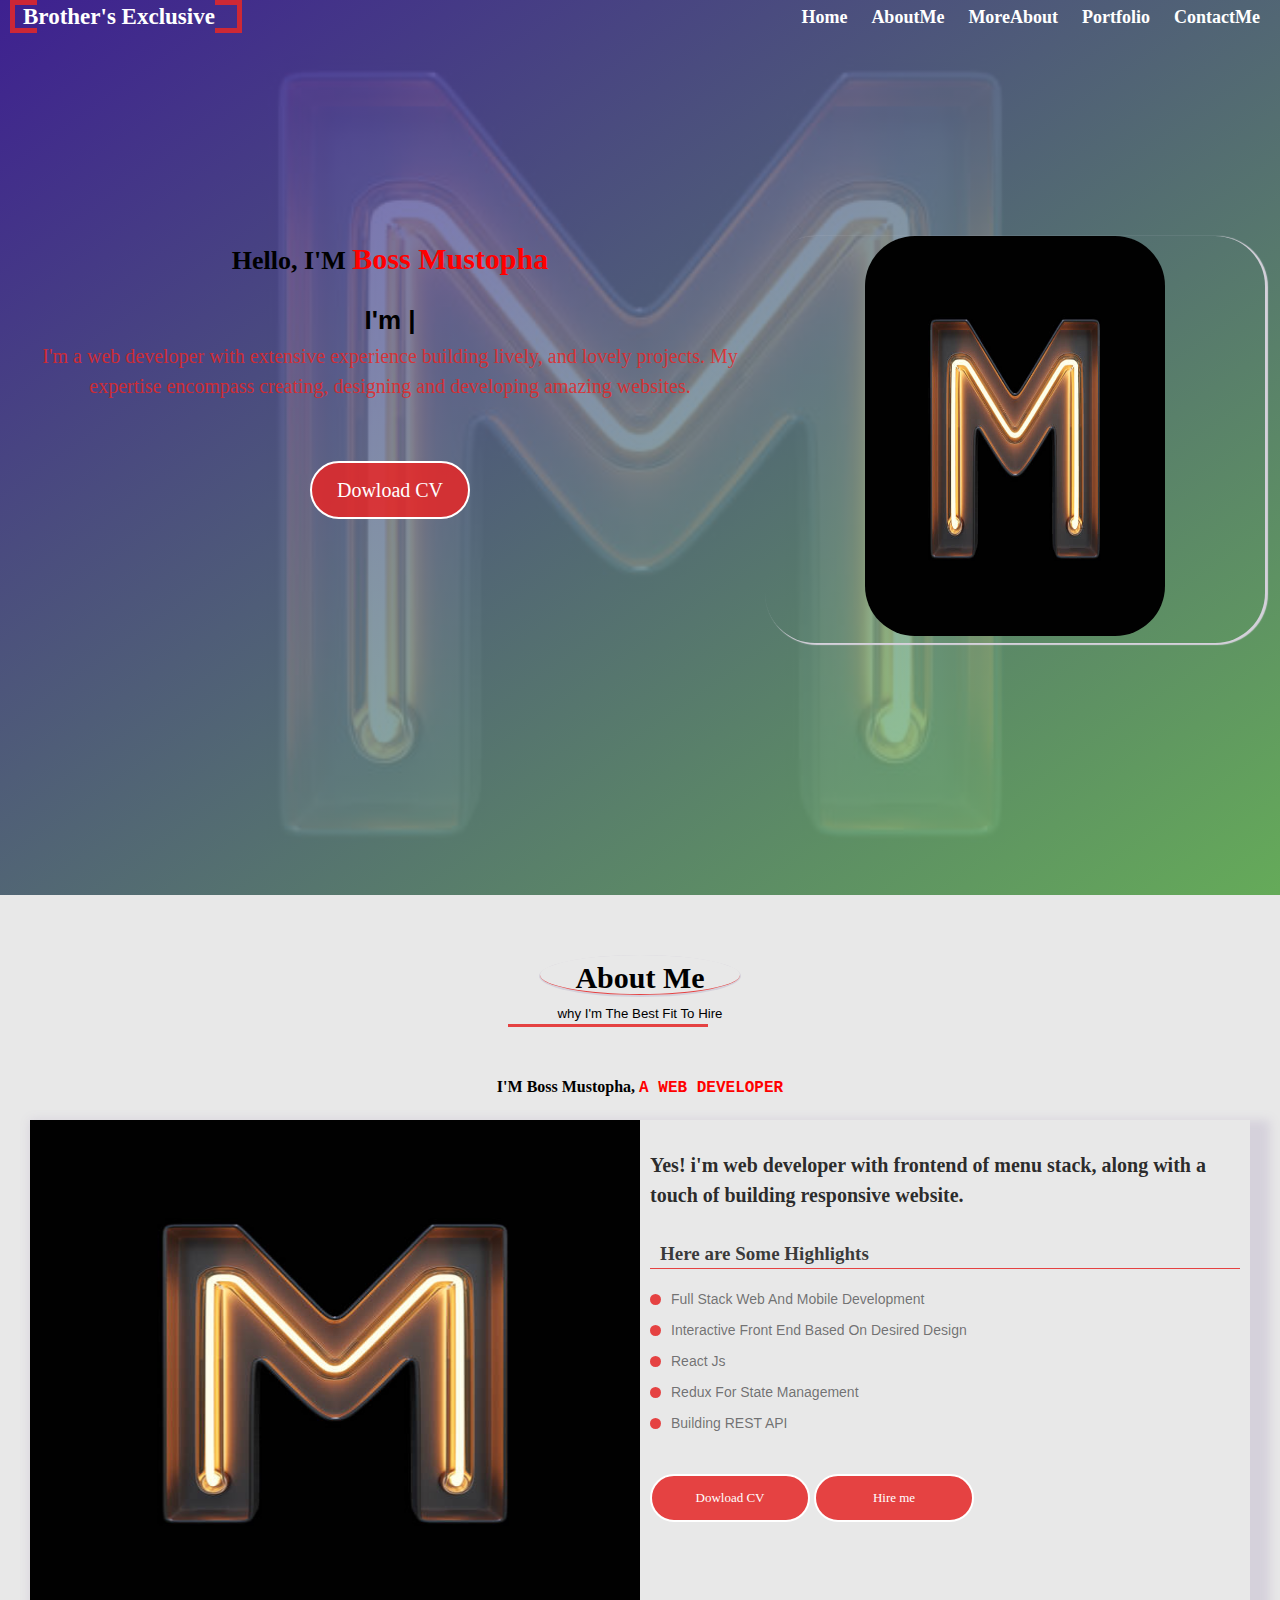
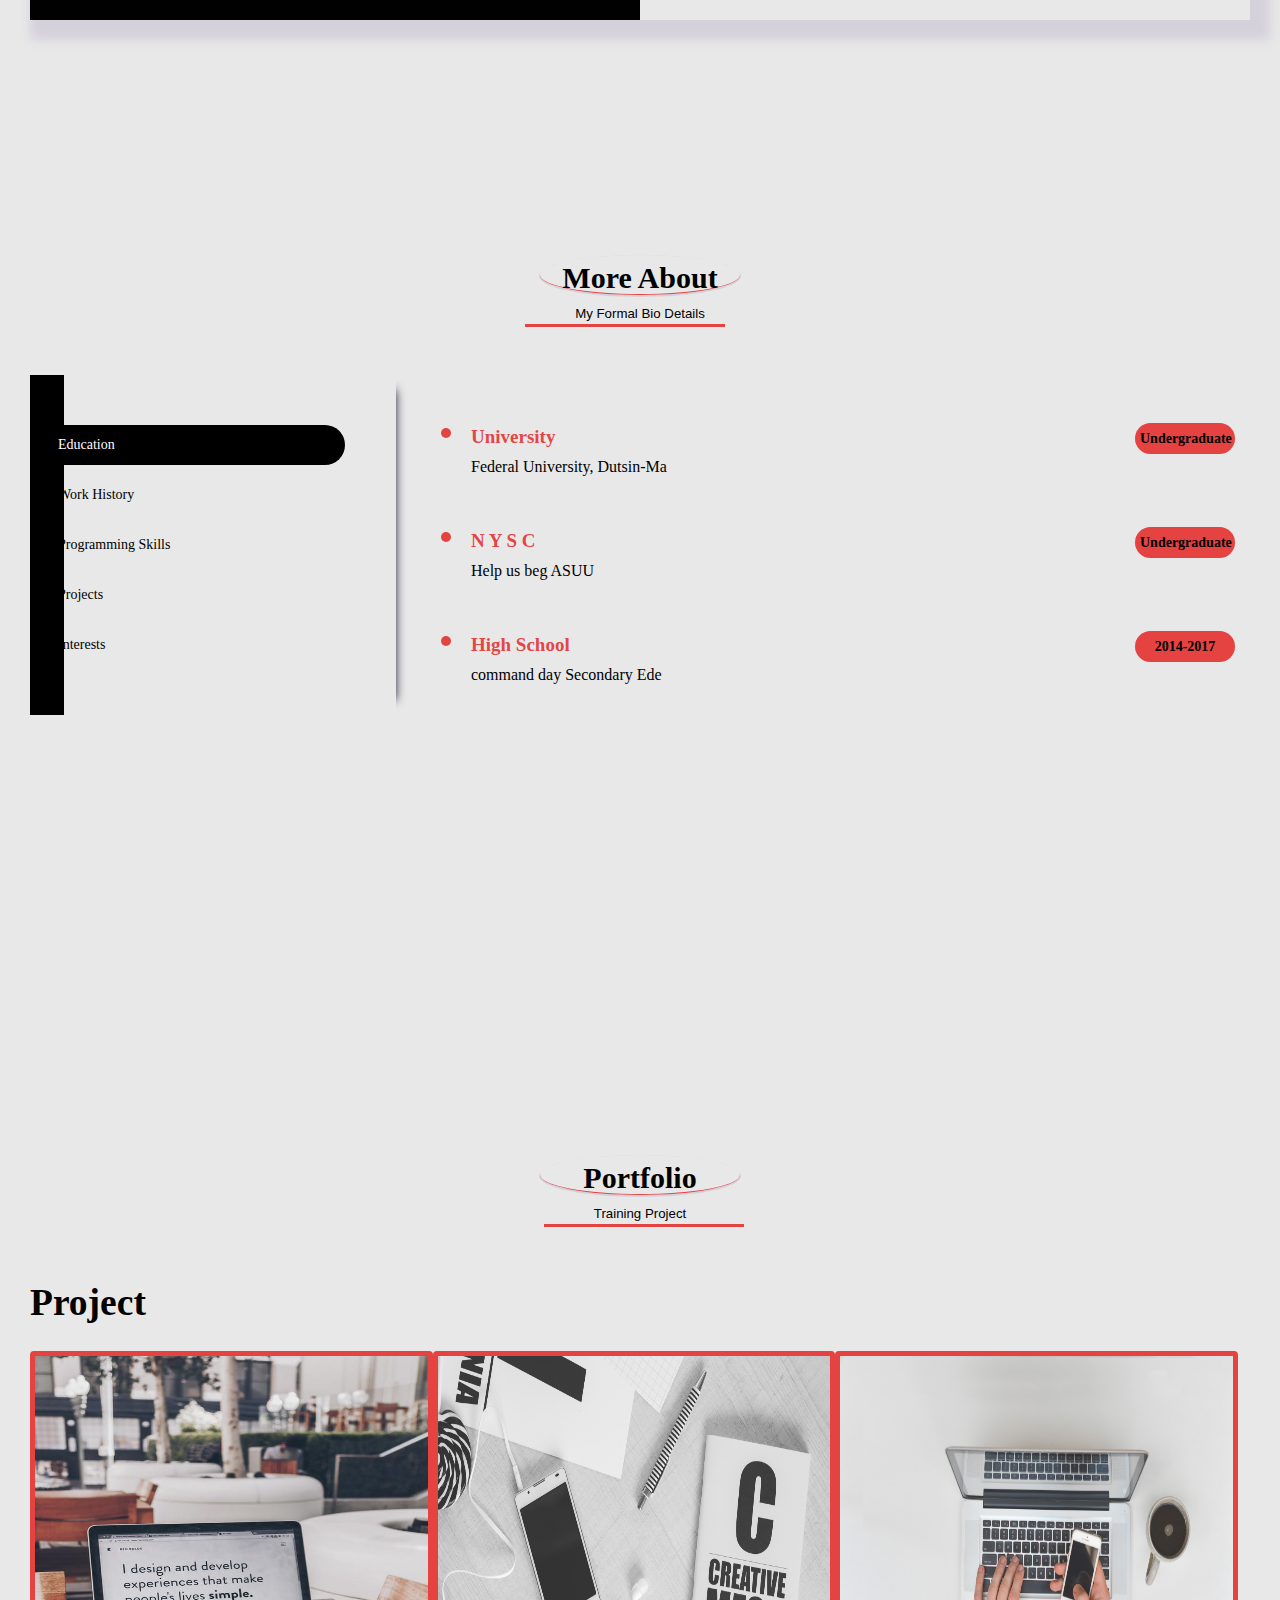
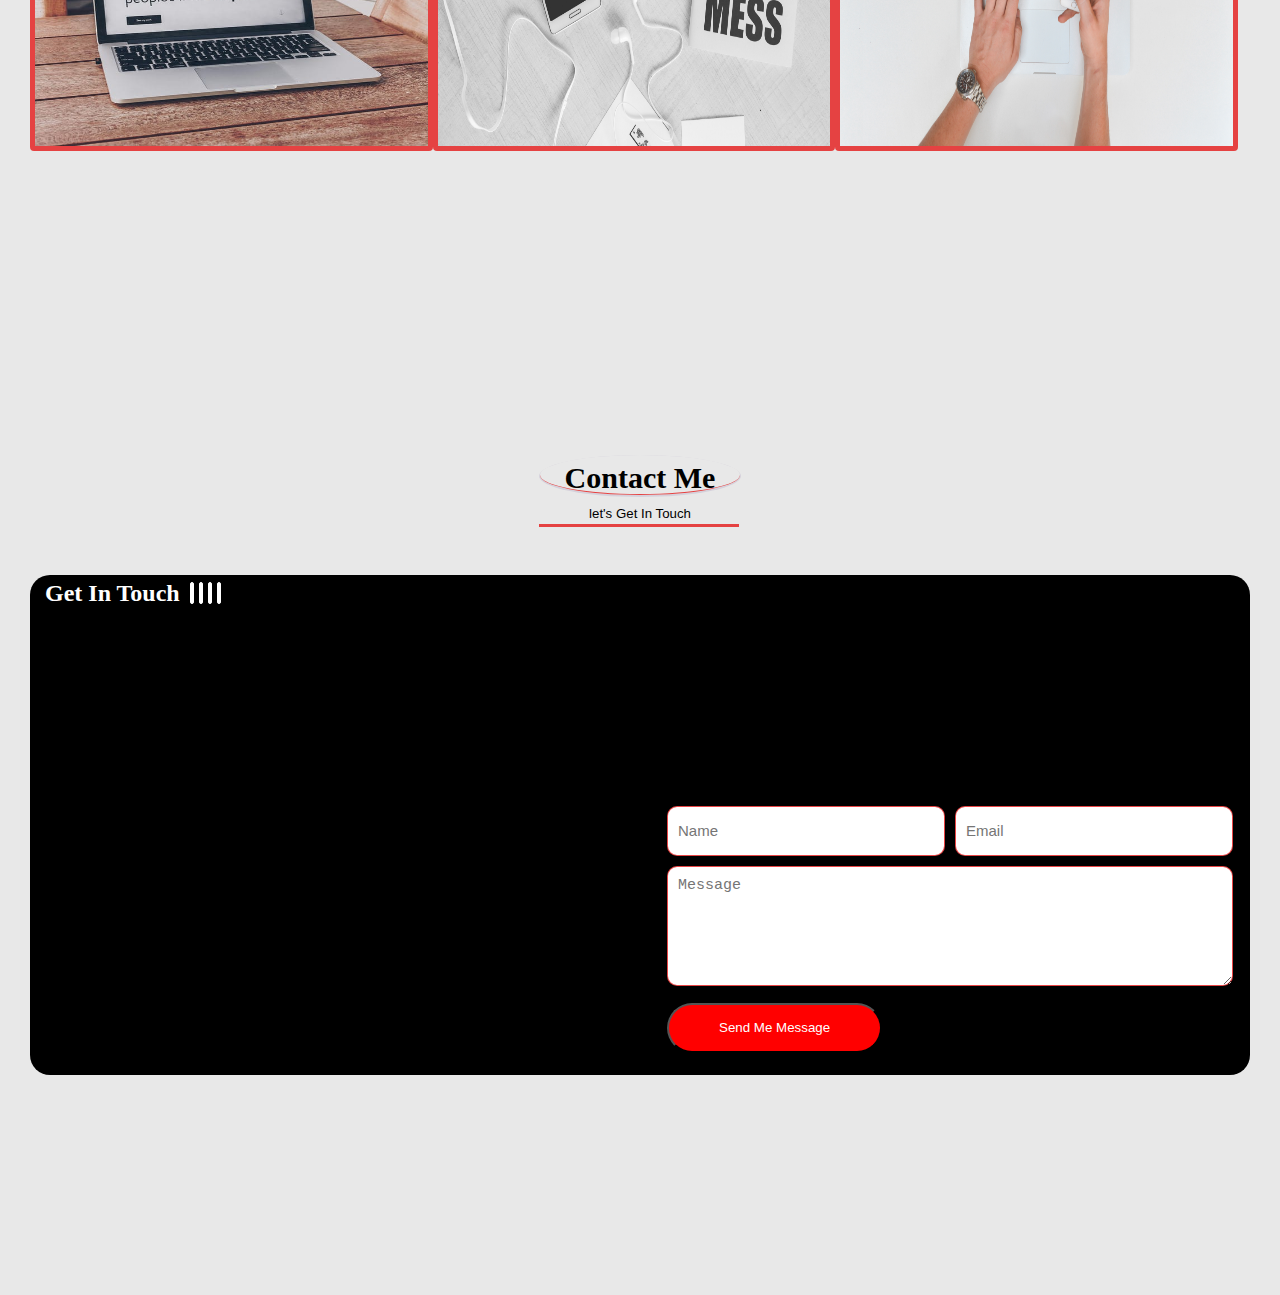
<file: index.html>
<!DOCTYPE html>
<html lang="en">
<head>
    <meta charset="UTF-8">
    <meta http-equiv="X-UA-Compatible" content="IE=edge">
    <meta name="viewport" content="width=device-width, initial-scale=1.0">
    <link rel="stylesheet" href="css/style.css">
    <link rel="stylesheet" href="https://use.fontawesome.com/releases/v5.8.1/css/all.css" integrity="sha384-50oBUHEmvpQ+1lW4y57PTFmhCaXp0ML5d60M1M7uH2+nqUivzIebhndOJK28anvf" crossorigin="anonymous">
    <link rel="stylesheet" href="css/animate.css">
    <title>BossMustopha Portfolio</title>
</head>
<body>
    <div class="main-container">
        <div class="upside">
            <div class="logo animated fadeInLeft">
                <a href="index.html">Brother's Exclusive</a>
            </div>
            <div class="nav-toggle">
                <span></span>
            </div>
            <div class="navlist">
                <ul class="nav animated fadeInLeft">
                    <li><a href="#home" class="nav-link">Home</a></li>
                    <li><a href="#about" class="nav-link">AboutMe</a></li>
                    <li><a href="#more" class="nav-link">MoreAbout</a></li>
                    <li><a href="#portfolio" class="nav-link">Portfolio</a></li>
                    <li><a href="#contactme" class="nav-link">ContactMe</a></li>
                </ul>
            </div>
        </div>
        <div class="main-content">
            <!-------home start------>
            <div class="home section" id="home">
                <div class="container">
                    <div class="row">
                        <div class="home-detail padd animated fadeInLeft">
                            <h3 class="hello">Hello, I'M  <span style="color: red; font-size: 30px;">Boss Mustopha</span></h3>
                            <h4> I'm <span class="typing"></span></h4>
                            <p>I'm a web developer with extensive experience building lively, and lovely projects. My expertise encompass creating, designing and developing amazing websites.</p>
                            <a href="https://drive.google.com/file/d/1DsLe87Nh251f0ednnYe0o2vWGqkumFGJ/view?usp=sharing" class="btn">Dowload CV</a>
                        </div>
                        <div class="home-img animated fadeInLeft">
                            <img src="MM.jpg" alt="">
                        </div>
                    </div>
                </div>
            </div>
            <!-------home end------>

            <!-------About start------>
            <div class="about section" id="about">
                <div class="container">
                    <div class="row">
                        <div class="sec-tittle padd way-fade-up">
                            <h2>About Me</h2>
                            <h5>why I'm The Best Fit to Hire</h5>
                        </div>
                    </div>
                    <div class="row">
                        <div class="about-info padd way-fade-up">
                            <h4>I'M Boss Mustopha,  <span style="color: red; font-family: 'Courier New', Courier, monospace;">A WEB DEVELOPER</span></h4>
                        </div>
                    </div>
                    <div class="info-head padd">
                        <div class="row">
                            <div class="info">
                                <div class="info-img way-fade-right">
                                    <img src="MM.jpg" alt="">
                                </div>
                                <div class="info-detail way-fade-left">
                                    <h3>Yes! i'm web developer with frontend of menu stack, along with a touch of building responsive website.</h3>
                                    <h4>Here are Some Highlights</h4>
                                    <div class="info-list way-fade-up">
                                        <div class="list-item">
                                            <div class="dot"></div>
                                            <span>Full Stack Web and Mobile Development</span>                                           
                                        </div>
                                        <div class="list-item">
                                            <div class="dot"></div>
                                            <span>Interactive Front End Based on Desired Design</span>                                           
                                        </div>
                                        <div class="list-item">
                                            <div class="dot"></div>
                                            <span>React Js</span>                                           
                                        </div>
                                        <div class="list-item">
                                            <div class="dot"></div>
                                            <span>Redux for State Management</span>                                           
                                        </div>
                                        <div class="list-item">
                                            <div class="dot"></div>
                                            <span>Building REST API</span>                                           
                                        </div>

                                    </div>
                                    <div class="norow">
                                        <div class="button">
                                            <a href="https://drive.google.com/file/d/1DsLe87Nh251f0ednnYe0o2vWGqkumFGJ/view?usp=sharing" class="btn">Dowload CV</a>
                                        </div>
                                        <div class="button">
                                            <a href="#contactme" class="btn">Hire me</a>
                                        </div>
                                    </div>
                                </div>
                            </div>
                        </div>
                    </div>
                </div>
            </div>
            <!-------About end------>

            <!------- more About start------>
            <div class="More-about section" id="more">
                <div class="container">
                    <div class="row">
                        <div class="sec-tittle way-fade-up">
                            <h2>More About</h2>
                            <h5>My Formal Bio Details</h5>
                        </div>
                    </div>
                    <div class="row">
                        <div class="list-head padd">
                            <div class="more-list way-fade-left">
                                <div class="more-list-contain">
                                    <div class="item-backgroud"></div>
                                    <div class="more-list-items">
                                        <div class="fa-item active" data-target="#education"><i class="fa fa-graduation-cap" aria-hidden="true"></i><span>Education</span></div>
                                        <div class="fa-item" data-target="#WorkHistory"><i class="fa fa-history" aria-hidden="true"></i><span>Work History</span></div> 
                                        <div class="fa-item" data-target="#ProgrammingSkill"><i class="fa fa-laptop" aria-hidden="true"></i><span>Programming Skills</span></div>
                                        <div class="fa-item" data-target="#Project"><i class="fa fa- fa-window-maximize" aria-hidden="true"></i><span>Projects</span></div>
                                        <div class="fa-item" data-target="#Interests"><i class="fa fa-gamepad" aria-hidden="true"></i><span>Interests</span></div>
                                    </div>
                                </div>                                              
                            </div>

                            <div class="morelist padd">
                                <div class="morelist-head">
                                    <!-------education start------>
                                    <div class="morelist-details active" data-content id="education">
                                        <div class="edu-details">
                                            <div class="info">
                                                <div class="circle"></div>
                                                <h4>University</h4>
                                                <div class="years">Undergraduate</div>
                                            </div>
                                            <div class="info-details">
                                                <p>Federal University, Dutsin-Ma</p>
                                            </div>
                                        </div>
                                        <div class="edu-details">
                                            <div class="info">
                                                <div class="circle"></div>
                                                <h4>N Y S C</h4>
                                                <div class="years">Undergraduate</div>
                                            </div>
                                            <div class="info-details">
                                                <p>Help us beg ASUU</p>
                                            </div>
                                        </div>
                                        <div class="edu-details">
                                            <div class="info">
                                                <div class="circle"></div>
                                                <h4>High School</h4>
                                                <div class="years">2014-2017</div>
                                            </div>
                                            <div class="info-details">
                                                <p>command day Secondary Ede</p>
                                            </div>
                                        </div>  
                                    </div>
                                    <!-------education end------>
                                    <!-------work start------>
                                    <div class="morelist-details" data-content id="WorkHistory">
                                        <div class="edu-details">
                                            <div class="info">
                                                <div class="circle"></div>
                                                <h4>FULL STACK DEVELOPER INTERN</h4>
                                                <div class="years">2020-2022</div>
                                            </div>
                                            <div class="info-details work1">
                                                <p>Currently working as MERN stack web and mobile developer. I'm also an online instructor</p>
                                            </div>
                                            <div class="descrip">
                                                <p>
                                                    - Developed an ecommerce website for client with the desired dashboard for managing products, reviews, users, payment etc. .
                                                </p>
                                                <p>
                                                    - Integrated the web app with backend services to create new user onboarding application with dynamic form content.
                                                </p>
                                                <p>
                                                    - I stretch my mental capacity to develope UI based on  the given designs.
                                                </p>
                                            </div>

                                        </div>
                                    </div>
                                    <!-------work end------>

                                    <!-------skill start------>
                                    <div class="morelist-details" data-content id="ProgrammingSkill">
                                        <div class="skill-head">
                                            <div class="skill-item">
                                                <h3>CSS</h3>
                                                <div class="progress">
                                                    <div class="progress-in" style="width: 90%;"></div>
                                                    <div class="progress-percent">90%</div>
                                                </div>
                                            </div>
                                            <div class="skill-item">
                                                <h3>JS</h3>
                                                <div class="progress">
                                                    <div class="progress-in" style="width: 73%;"></div>
                                                    <div class="progress-percent">73%</div>
                                                </div>
                                            </div>
                                            <div class="skill-item">
                                                <h3>HTML</h3>
                                                <div class="progress">
                                                    <div class="progress-in" style="width: 90%;"></div>
                                                    <div class="progress-percent">90%</div>
                                                </div>
                                            </div>
                                            <div class="skill-item">
                                                <h3>BOOTSTRAP</h3>
                                                <div class="progress">
                                                    <div class="progress-in" style="width: 53%;"></div>
                                                    <div class="progress-percent">53%</div>
                                                </div>
                                            </div>
                                            <div class="skill-item">
                                                <h3>React JS</h3>
                                                <div class="progress">
                                                    <div class="progress-in" style="width: 20%;"></div>
                                                    <div class="progress-percent">20%</div>
                                                </div>
                                            </div>
                                        </div>
                                    </div>
                                    <!-------skill end------>

                                    <!-------project start------>
                                    <div class="morelist-details" data-content id="Project">
                                        <div class="edu-details">
                                            <div class="info">
                                                <div class="circle"></div>
                                                <h4>Personal Portfolio Website</h4>
                                                <div class="years">2021-2022</div>
                                            </div>
                                            <div class="info-details">
                                                <h5>Technologies Used: HTML, CSS AND JAVASCRIPT</h5>
                                                <p>A personal portfolio website to reveal all my details and projects in one place.</p>
                                            </div>
                                        </div>
                                        <div class="edu-details">
                                            <div class="info">
                                                <div class="circle"></div>
                                                <h4>Mobile E-shop</h4>
                                                <div class="years">2021-2022</div>
                                            </div>
                                            <div class="info-details">
                                                <h5>Technologies Used: HTML, CSS AND JAVASCRIPT</h5>
                                                <p>An ecommerce application designed to sell products online wth payment system integration.</p>
                                            </div>
                                        </div>
                                        <div class="edu-details">
                                            <div class="info">
                                                <div class="circle"></div>
                                                <h4>Portfolio Website</h4>
                                                <div class="years">2021-2022</div>
                                            </div>
                                            <div class="info-details">
                                                <h5>Technologies Used: HTML, CSS AND JAVASCRIPT</h5>
                                                <p>A portfolio website showing the owner's details.</p>
                                            </div>
                                        </div>  
                                    </div>
                                    <!-------project end------>

                                    <!-------interest start------>
                                    <div class="morelist-details" data-content id="Interests">
                                        <div class="edu-details">
                                            <div class="info">
                                                <div class="circle"></div>
                                                <h4>Learning</h4>
                                            </div>
                                            <div class="info-details">
                                                <p>Despite having knowledge about something to know more about them, because at certain momment, i realize that "what i learn today is bit different from what i learned yesterday!"</p>
                                            </div>
                                        </div>
                                        <div class="edu-details">
                                            <div class="info">
                                                <div class="circle"></div>
                                                <h4>Football</h4>
                                            </div>
                                            <div class="info-details">
                                                <p>I like to play football, but all i can say is I do that for exercise!</p>
                                            </div>
                                        </div>
                                        <div class="edu-details">
                                            <div class="info">
                                                <div class="circle"></div>
                                                <h4>Social</h4>                               
                                            </div>
                                            <div class="info-details">
                                                <p>i do use about 70% out of the day on internet because i really like to explore and know more about the latest tech updates.</p>
                                            </div>
                                        </div>  
                                    </div>
                                    <!-------interest end------>
                                </div>
                            </div>  
                        </div>
                    </div>
                </div>
            </div>
            <!------- more About end------>

            <!-------portfolio start------>
            <div class="portfolio section" id="portfolio">
                <div class="container padd">
                    <div class="row">
                        <div class="sec-tittle way-fade-up">
                            <h2>Portfolio</h2>
                            <h5>Training Project</h5>
                        </div>
                    </div>
                    <div class="row">
                        <div class="portfolio-heading way-fade-right">
                            <h2>Project</h2>
                        </div>
                    </div>
                    <div class="row">
                        <div class="portfolio-item way-fade-left">
                            <div class="portfolio-inner-item">
                                <div class="portfolio-img">
                                    <img src="img/w1.jpeg" alt="">
                                </div>
                            </div>
                        </div>
                        <div class="portfolio-item">
                            <div class="portfolio-inner-item">
                                <div class="portfolio-img">
                                    <img src="img/w5.jpg" alt="">
                                </div>
                            </div>
                        </div>
                        <div class="portfolio-item way-fade-right">
                            <div class="portfolio-inner-item">
                                <div class="portfolio-img">
                                    <img src="img/w2.jpg" alt="">
                                </div>
                            </div>
                        </div>
                    </div>
                </div>
            </div>
            <!-------portfolio end------>

            <!-------contact start------>
            <div class="contact section" id="contactme">
                <div class="container padd">
                    <div class="row">
                        <div class="sec-tittle way-fade-up">
                            <h2>Contact Me</h2>
                            <h5>let's get in touch</h5>
                        </div>
                    </div>
                    <div class="row">
                        <div class="contact-back padd">
                            <div class="contact-media way-fade-left">
                                <h2>Get In Touch</h2>
                                <div class="media">
                                    <div class="media-item">
                                        <a href="https://www.linkedin.com/in/mustopha-afolabi-345937228">
                                            <i class="fab fa-linkedin"></i></i>
                                            <span>Connect on Linkedin</span>
                                        </a>
                                    </div>
                                    <div class="media-item">
                                        <a href="https://wa.me/+2349072258232">
                                            <i class="fab fa-whatsapp"></i>
                                            <span>Message on whatsapp</span>
                                        </a>  
                                    </div>
                                    <div class="media-item">
                                        <a href="https://twitter.com/afolabilb?t=CEjHoa0PMthZvsaYYJBv0w&s=08">
                                            <i class="fab fa-twitter"></i>
                                            <span>Follow on twitter</span>
                                        </a>                               
                                    </div>
                                    <div class="media-item">
                                        <a href="https://t.me/blu1610">
                                            <i class="fab fa-telegram"></i>
                                            <span>Linkup on telegram</span>
                                        </a>                                  
                                    </div>
                                </div>
                            </div>
                            <div class="contact-form">
                                <form action="https://formsubmit.co/d3daf99b0ae0ffff5b8f6d3a1a4fe5f4" method="POST">
                                    <!-- honeypot -->
                                    <input type="text" name="_honey" style="display: none;"> 

                                    <!-- Disable captcha -->
                                    <input type="hidden" name="_captcha" value="false">
 
                                    <input type="hidden" name="_next" value="https://broter01.netlify.app/success.html">
                                    <div class="row">
                                        <div class="form-item col-6 way-fade-left">
                                            <div class="form-group">
                                                <input type="text" class="form-control" name="name" placeholder="Name">
                                            </div>
                                        </div>
                                        <div class="form-item col-6 way-fade-left">
                                            <div class="form-group">
                                                <input type="text" class="form-control" name="email" placeholder="Email">
                                            </div>
                                        </div>
                                    </div>
                                    <div class="row">
                                        <div class="form-item col-12 way-fade-left">
                                            <div class="form-group">
                                                <textarea name="" class="form-control" id="" placeholder="Message"></textarea>
                                            </div>
                                        </div>
                                    </div>
                                    <div class="row">
                                        <div class="form-item col-12 way-fade-up">
                                            <div class="form-group">
                                                <button type="submit" class="con-btn">Send Me Message</button>
                                            </div>
                                        </div>
                                    </div>
                                </form>
                                
                            </div>
                        </div>
                    </div>
                </div>
            </div>
             <!-------contact end------>
        </div>
    </div>
    <script src="jquery-3.3.1.min.js"></script>
    <script src="jquery.waypoints.min.js"></script>
    <script src="js/typed.js"></script>
    <script src="js/script.js"></script>
</body>
</html>
</file>
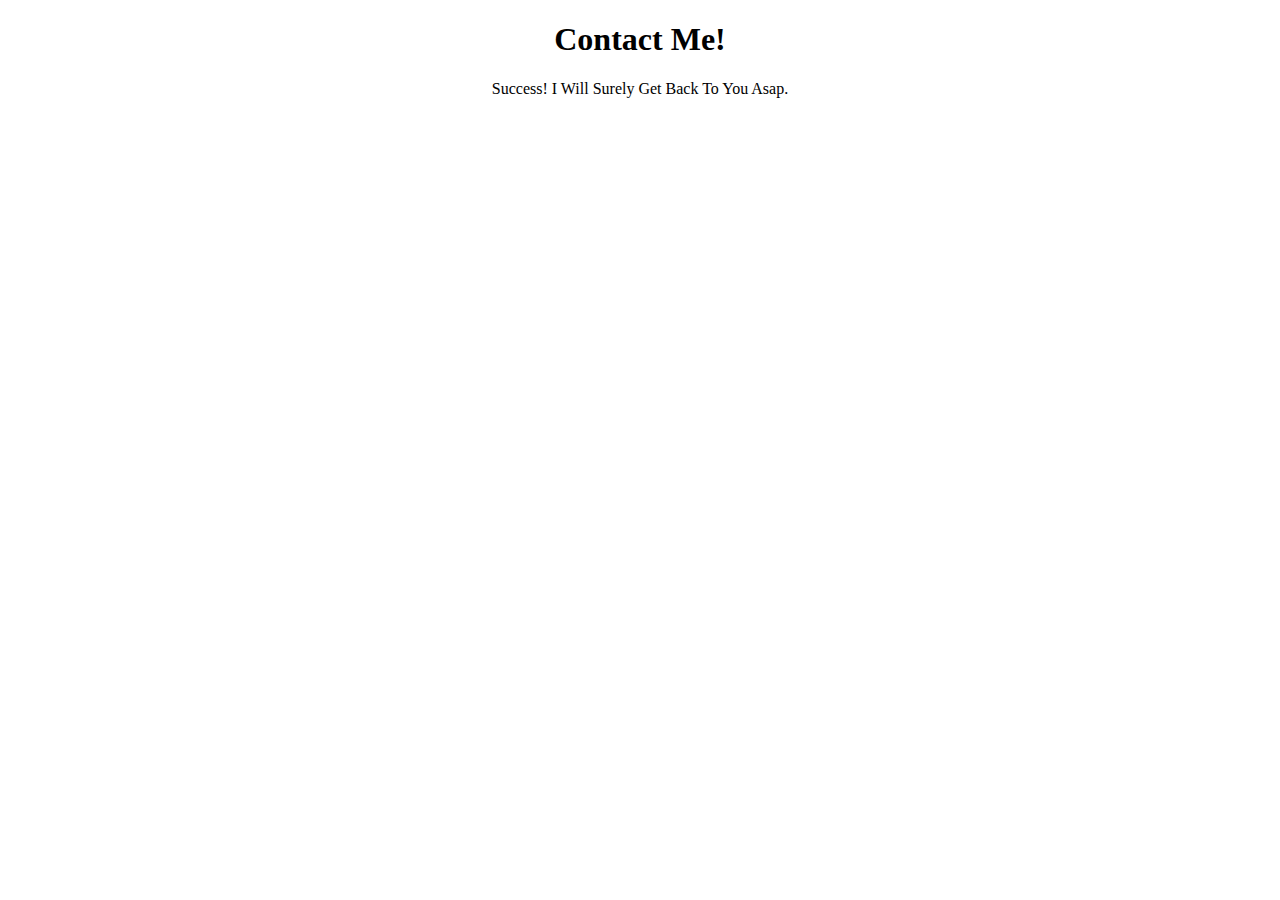
<file: success.html>
<!DOCTYPE html>
<html lang="en">
<head>
    <meta charset="UTF-8">
    <meta http-equiv="X-UA-Compatible" content="IE=edge">
</head>
<body>
    
            <div class="row mt-5">
                <div class="col" style="text-align: center;">
                    <h1>Contact Me!</h1>
                    <p>Success! I Will Surely Get Back To You Asap.</p>
                </div>
            </div>
        </div>
    </section>
</body>
</html>
</file>
<file: css/style.css>
:root{
    --bg-black-900:#e4e4e4d5;
    --bg-black-700:#977a7a;
    --bg-black-50:#fdfdfdc9;
    --bg-black-500:#0a0a0c8e;
    --text-black-90:#3107c9d2;
    --text-black-900:#d5d1db;
    --text-black-100:#e42727dc;
}
*{
    margin: 0;
    padding: 0;
    box-sizing: border-box;
}
body{
    margin: 0;
    padding: 0;
    line-height: 1.5;
}
html{
    scroll-behavior: smooth;
}
a{
    text-decoration: none;
}
li{
    list-style: none;
}
img{
    height: 400px;
}
.row{
    display: flex;
    flex-wrap: wrap;
    margin-left: -15px;
    margin-right: -15px;
    position: relative;
}
.hidden{
    display: none !important;
}
.btn{
    background-color: var(--text-black-100);
    box-sizing: border-box;
    border: 2px solid white;
    border-radius: 50px;
    padding: 12px 0px;
    text-align: center;
    width: 160px;
    display: inline-block;
    color: white;
    margin-top: 30px;
}
.btn:hover{
    transform: scale(1.08);
}
.padd{
    padding-left: 15px;
    padding-right: 15px;
}
.container{
    width: 100%;
    margin: auto;
}
.section{
    background-color: var(--bg-black-900);
    min-height: 100vh;
    display: block;
    padding: 0 30px;
}
.section .container{
    padding-top: 60px;
    padding-bottom: 70px;
}
.sec-tittle{
    flex: 0 0 100%;
    max-width: 100%;
    padding-bottom: 80px;
    display: flex;
    text-align: center;
    justify-content: center;
}
.sec-tittle h2{
    font-size: 30px;
    font-weight: 700;
    position: relative;
    box-shadow: 0px 1px 0px 1px var(--text-black-900);
    width: 200px;
    height: 40px;
    border-radius: 50%;
    text-align: center;
    justify-content: center;
    border-bottom: 1px solid var(--text-black-100);
}
.sec-tittle h5{
    position: absolute;
    bottom: 1px;
    margin-bottom: 50px;
    color: black;
    font-weight: 300;
    text-transform: capitalize;
    font-family: 'Trebuchet MS', 'Lucida Sans Unicode', 'Lucida Grande', 'Lucida Sans', Arial, sans-serif;
}
.sec-tittle h5::before{
    content: "";
    width: 200px;
    height: 3px;
    background-color: var(--text-black-100);
    position: absolute;
    bottom: -3px;
    left: -50px;
}

.upside{
    background: transparent;
    flex:  0 0 100%;
    max-width: 100%;
    display: flex;
    justify-content: space-between;
    align-items: center;
    padding-bottom: 10px;
}
.upside .logo{
    margin-left: 8px;
}
.upside .logo a{
    color: white;
    font-size: 23px;
    font-weight: 900;
    margin-left: 15px;
}
.upside .logo a:before{
    content: "";
    width: 22px;
    height: 23px;
    position: absolute;
    border-top: 5px solid var(--text-black-100);
    border-left: 5px solid var(--text-black-100);
    border-bottom: 5px solid var(--text-black-100);
    left: 10px;
    top: 0;
}
.upside .logo a::after{
    content: "";
    width: 22px;
    height: 23px;
    position: absolute;
    border-top: 5px solid var(--text-black-100);
    border-right: 5px solid var(--text-black-100);
    border-bottom: 5px solid var(--text-black-100);
    top: 0;
}
.upside .nav-toggle{
    width: 36px;
    height: 36px;
    background-color: var(--bg-black-700);
    cursor: pointer;
    border-radius: 5px;
    border: 3px solid var(--text-black-900);
    z-index: 9999;
    justify-items: center;
    align-items: center;
    display: none;
}
.upside .nav-toggle span{
    width: 20px;
    height: 2px;
    background-color: var(--text-black-100);
    display: inline-block;
    position: relative;
    left: 6px;
}
.upside .nav-toggle.open{
    position: fixed;
    right: 0;
    top: 0.7px;
}
.upside .nav-toggle.open span{
    background: transparent;
}
.upside .nav-toggle.open span::before{
    transform: rotate(45deg);
    top: 0;
}
.upside .nav-toggle.open span::after{
    transform: rotate(-45deg);
    top: 0;
}
.upside .nav-toggle span::before{
    content: "";
    width: 20px;
    height: 2px;
    background-color: var(--text-black-100);
    display: inline-block;
    position: absolute;
    top: -10px;
}
.upside .nav-toggle span::after{
    content: "";
    width: 20px;
    height: 2px;
    background-color: var(--text-black-100);
    display: inline-block;
    position: absolute;
    bottom: -10px;
}
.upside .navlist li{
    padding-right: 20px;
    display: inline;
}
.upside .navlist a{
    font-size: 18px;
    color: white;
    font-weight: 700;
    cursor: pointer;
}
.home{
    margin-top: -50px;
    min-height: 100vh;
    display: flex;
    background-image: linear-gradient(to top left, rgba(126, 213, 111, 0.8), rgba(77, 40, 180, 0.8)), url(../img/MM.jpg);
    height: 100vh;
    background-repeat: no-repeat;
    background-position: center;
    background-size: cover;
    z-index: 1000;
}
.home .home-detail{
    flex: 0 0 60%;
    max-width: 60%;
    text-align: center;
}
.home .home-detail a{
    font-size: 20px;
}
.home h3{
    font-size: 26px;
    font-weight: 600;
    font-family: cursive;
}
.home h4{
    font-size: 26px;
    font-weight: 600;
    font-family: 'Franklin Gothic Medium', 'Arial Narrow', Arial, sans-serif;
    margin-top: 15px ;
}
.typing{
    font-size: 30px;
    color: var(--text-black-100);
}
.home p{
    font-size: 20px;
    padding-bottom: 30px;
    color: var(--text-black-100);
}
.home .home-img{
    flex:  0 0 40%;
    max-width: 40%;
    box-shadow: 2px 1px 1px 1px var(--text-black-900);
    border-radius: 50px;
    position: relative;
    justify-items: center;
    align-items: center;
    text-align: center;
}
.home .home-img img{
    height: 400px;
    width: 300px;
    border-radius: 50px;
    transition: 1s all ease;
}
.home .home-img img:hover{
    transform: scale(0.8);
}
.about .about-info{
    flex: 0 0  100%;
    max-width: 100%;
    padding-bottom: 20px;
    text-align: center;
}

.about .info-head .info{
    display: flex;
    flex: 0 0 100%;
    max-width: 100%;
    position: relative;
    box-shadow: 10px 10px 10px 10px var(--text-black-900);
}
.about .info .info-img{
    flex: 0 0 50%;
    max-width: 50%;
    height: 500px;
}
.about .info .info-img img{
    height: 500px;
    width: 100%;
    height: 100%;
}
.about .info .info-detail{
    flex: 0 0 50%;
    max-width: 50%;
    padding-top: 30px;
    padding-left: 10px;
}
.about .info .info-detail h3{
    font-size: 20px;
    color: hwb(0 7% 93% / 0.897);
    padding-bottom: 30px;
}
.about .info .info-detail h4{
    font-size: 19px;
    color: rgba(0, 0, 0, 0.774);
    border-bottom: 1px solid var(--text-black-100);
    padding-left: 10px;
    margin-right: 10px;
    margin-bottom: 10px;
}
.about .info .info-detail .info-list{
    margin-top: 20px;
    position: relative;
}
.about .info .info-detail .info-list .list-item{
    display: flex;
    align-items: center;
    margin: 10px 0px;
}
.about .info .info-detail .info-list .dot{
    height: 11px;
    width: 11px;
    background-color: var(--text-black-100);
    border-radius: 50px;
    margin-right: 10px;
}
.about .info .info-detail .info-list span{
   color: var(--bg-black-500);
   text-transform: capitalize;
   font-size: 14px;
   font-family: 'Trebuchet MS', 'Lucida Sans Unicode', 'Lucida Grande', 'Lucida Sans', Arial, sans-serif;
}
.about .info .info-detail .button{
    flex: 0 0 50%;
    display: inline-block;
    max-width: 50%;
    font-size: 13px;
}
.More-about .list-head{
    display: flex;
    flex: 0 0 100%;
    max-width: 100%;
    width: 100%;
    box-sizing: border-box;
    height: 340px;
}
.More-about .list-head .more-list{
    flex: 0  0 30%;
    max-width: 30%;
    font-size: 15px;
    height: 100%;
    box-shadow: 15px 0 9px -15px #1f2235;
}
.More-about .list-head .more-list .more-list-contain{
    display: flex;
    align-items: center;
    position: relative;
    height: 100%;
    width: 100%;
}
.More-about .list-head .more-list .more-list-contain .item-backgroud{
    width: 34px;
    height: 100%;
    z-index: 1;
    background-color: black;
    position: absolute;
}
.More-about .list-head .more-list .more-list-contain .more-list-items{
    position: relative;
    z-index: 2;
    width: 86%;
}
.More-about .list-head .more-list .more-list-contain .more-list-items .fa-item{
    cursor: pointer;
    display: flex;
    align-items: center;
    height: 40px;
    margin: 10px 0;
    padding: 0 8px;
    border-radius: 20px;
    width: 30px;
    background-color: black;
    transition: width 0.6s ease 0s;
}
.More-about .list-head .more-list .more-list-contain .more-list-items .fa-item.active{
    color: white;
    width: 100%;
}
.More-about .list-head .more-list .more-list-contain .more-list-items .fa-item i{
    color: white;
}
.More-about .list-head .more-list .more-list-contain .more-list-items .fa-item span{
    white-space: nowrap;
    font-size: 14px;
    font-family: serif;
    margin-left: 20px;
}
.More-about .list-head .morelist{
    flex: 0 0 70%;
    max-width: 70%;
    overflow: hidden;
}
.More-about .list-head .morelist .morelist-head.active{
    background-color: black;
    width: 10rem;
    color: white;
}
.More-about .list-head .morelist .morelist-head{
    position: relative;
}
.More-about [data-content] {
    display: none !important;
}
.active[data-content] {
    display: flex !important;
    z-index: 2;
    opacity: 1;
    animation: slide 0.9s ease;
}
@keyframes slide {
    0%{
        transform: translateY(-1440px);
    }
    100%{
        transform: translateY(0px);
    }
}
.More-about .list-head .morelist .morelist-head  .morelist-details{
    padding-left: 60px;
    display: flex;
    flex-direction: column;
    justify-content: space-evenly;
    height: 360px;
    transition: transform all 3.2s ease;
}
.More-about .morelist .morelist-head .morelist-details .edu-details{
   display: flex;
   flex-direction: column;
}
.More-about .morelist .morelist-head .morelist-details .edu-details .circle{
    content: "";
    width: 10px;
    height: 10px;
    border-radius: 50%;
    background-color: var(--text-black-100);
    position: absolute;
    left: -30px;
    top: 5px;
}
.More-about .morelist .morelist-head .morelist-details .edu-details .info{
    display: flex;
    position: relative;
    justify-content: space-between;
}
.descrip{
    margin-top: 10px;
}
.descrip p{
    font-size: 15px;
    margin-top: 10px;
    font-weight: 500;
}
.More-about .morelist .morelist-head .morelist-details .edu-details .info h4{
    font-size: 19px;
    font-weight: bold;
    color: var(--text-black-100);
    font-weight: 600;
}
.More-about .morelist .morelist-head .morelist-details .info-details p{
   font-size: 16px;
   padding: 1px 0 0;
}
.More-about .morelist .morelist-head .morelist-details .edu-details .info h5{
    padding-top: px;
}
.More-about .morelist .morelist-head .morelist-details .edu-details .info .years{
    background-color: var(--text-black-100);
    width: 100px;
    padding: 5px;
    border-radius: 50px;
    text-align: center;
    font-size: 14px;
    font-weight: 700;
}

.More-about .list-head .morelist .morelist-details .skill-head{
    display: flex;
    flex-wrap: wrap;
    width: 100%;
    position: relative;
}
.More-about .list-head  .morelist .morelist-details .skill-item{
    flex: 0 0 50%;
    max-width: 50%;
    padding-bottom: 30px;
    padding-right: 20px;
    justify-content: space-evenly;
}
.More-about .list-head .morelist .morelist-details .skill-item h3{
    font-size: 20px;
    color: var(--bg-black-700);
}
.More-about .list-head .morelist .morelist-details .progress{
    background-color: var(--bg-black-50);
    height: 7px;
    border-radius: 4px;
    width: 100%;
    position: relative;
}
.More-about .list-head .morelist .morelist-details .progress-in{
    background-color: var(--text-black-100);
    height: 100%;
    border-radius: 4px;
}
.More-about .list-head .morelist .morelist-details .progress-percent{
    position: absolute;
    top: -25px;
    right: 0;
    font-size: 20px;
    font-weight: 500;
    color: var(--bg-black-50);
}
.portfolio .portfolio-heading{
    font-size: 25px;
    margin-bottom: 20px;
}
.portfolio .portfolio-details{
    display: flex;
}
.portfolio .portfolio-item{
    flex: 0 0 33%;
    max-width: 33%;
    margin-bottom: 30px;
    overflow: hidden;
    cursor: pointer;
}
.portfolio .portfolio-item .portfolio-inner-item .portfolio-img{
    width: 100%;
}
.portfolio .portfolio-item .portfolio-inner-item img{
    border-radius: 4px;
    border: 5px solid var(--text-black-100);
    width: 100%;
    display: block;
}
.contact .contact-back{
    background-color: black;
    height: 500px;
    flex: 0 0 100%;
    max-width: 100%;
    position: relative;
    border-radius: 20px;
}
.contact .contact-back .contact-media{
    flex: 0 0 50%;
    max-width: 50%;
    align-items: center;
    display: flex;
}
.contact .contact-back .contact-media h2{
    color: white;
    margin-right: 10px;
}
.contact .contact-back .contact-media .media{
    display: flex;
    align-items: center;
    gap: 5px;
}
.contact .contact-back .contact-media .media .media-item{
    background-color: white;
    display: inline-flex;
    align-items: center;
    padding: 3px 1px 3px 1px;
    
    border-radius: 4px;
    border: 1px solid white;
}
.contact .contact-back .contact-media .media .media-item a{
    display: inline-flex;
    align-items: center;
}
.contact .contact-back .contact-media .media .media-item i{
    display: inline-flex;
    font-size: 21px;
    color: rgb(58, 58, 129);
    align-items: center;
    transition: 1s;
}
.contact .contact-back .contact-media .media .media-item span{
    font-size: 11px;
    font-weight: 600;
    display: inline-block;
    text-transform: capitalize;
    white-space: nowrap;
    line-height: 14px;   
    transform: translateX(7px);
    max-width: 0;
    overflow: hidden;
    transition: 1.2s;
}
.contact .contact-back .contact-media .media .media-item span::after{
    content: "";
    margin-right: 6px;
}
.contact .contact-back .contact-media .media .media-item:hover i,
.contact .contact-back .contact-media .media .media-item:hover span{
    color: blue;
}
.contact .contact-back .contact-media .media .media-item:hover span{
    max-width: 400px;
}
.contact .contact-back .contact-form{
   flex: 0 0 50%;
   max-width: 50%;
   width: 100%;
   position: absolute;
   bottom: 0;
   right: 0;
   padding: 12px 32px;
}
.contact .contact-back .contact-form .form-item{
    margin-bottom: 10px;
    padding-left: 10px;
}
.contact .contact-back .contact-form .col-6{
    flex: 0 0 50%;
    max-width: 50%;
}
.contact .contact-back .contact-form .col-12{
    flex: 0 0 100%;
    max-width: 100%;
}
.contact .contact-back .contact-form .form-item .form-control{
    width: 100%;
    height: 50px;
    border-radius: 10px;
    border: 1px solid var(--text-black-100);
    padding: 10px;
    font-size: 15px;
}
.contact .contact-back .contact-form .form-item .form-control:hover{
    border: 1px solid var(--text-black-100);
}
.contact .contact-back .contact-form .form-item .form-control:focus{
    box-shadow: 0 0 5px 2px var(--bg-black-700);
}
.contact .contact-back .contact-form textarea.form-control{
    height: 120px !important;
}
.contact .contact-back .contact-form .con-btn{
    padding: 0 50px;
    height: 50px;
    cursor: pointer;
    background-color: red;
    border-radius: 50px;
    color: white;
}
.contact .contact-back .contact-form .btn:hover{
    padding: 10px;
}
@media (max-width:1199px) {
    .upside .nav-toggle{
        display: flex;
    }
    .upside .navlist{
        position: fixed;
        background-color: blue;
        background: hsl(0 40% 90% / 0.1);
        backdrop-filter: blur(20px);
        z-index: 1;
        inset: 0 0 0 30%;
        padding: min(40vh, 200px) 40px;
        transform: translateX(100%);
    }
    .upside .navlist.open{
        transform: translateX(-0%);
    }
    .upside .navlist ul li a{
        display: flex;
        flex-direction: column;
    }
    .More-about .list-head{
        height: fit-content;
        display: flex;
        flex-direction: column;
        margin: 30px 0px;
    }
    .More-about .list-head .more-list{
        display: flex;
        flex: 0 0 100%;
        max-width: 100%;
    }
    .More-about .list-head .morelist{
        flex: 0 0 100%;
        max-width: 100%;
        padding: 0;
    }
    .More-about .list-head .morelist .morelist-head  .morelist-details{
        padding: 0;
    }
}
@media (max-width:997px) {
    .home .home-detail{
        flex:  0 0 100%;
        max-width: 100%;
    }
    .home .home-img {
        display: none;
    }
    .about .info-head .info{
        flex: 0 0 80%;
        max-width: 80%;
        width: 100%;
    }
    .about .info-head .info,
    .about .info-head .info .info-detail{
        flex: 0 0 100%;
        max-width: 100%;
    }
    .about .info-head .info .info-img{
        display: none;
    }
    .portfolio  .portfolio-item{
        flex: 0 0 100%;
        max-width: 100%;
    }
}

@media (max-width:767px) {
    .section{
        min-height: 0;
    }
    .More-about .list-head{
        display: flex;
    }

    .about .info-head .info .info-detail{
        flex: 0 0 100%;
        max-width: 100%;
    }
    .contact .contact-back .contact-media, 
    .contact .contact-back .contact-form,
    .More-about .list-head  .morelist .skill .skill-item{
        flex: 0 0 100%;
        max-width: 100%;
    }
    .contact .contact-back .contact-form .col-6{
        flex: 0 0 100%;
        max-width: 100%;
    }
    .info-detail .button{
        flex: 0 0 100%;
        max-width: 100%;
        align-items: center;
    }
}
@media (max-width:490px) {
    .upside{
        flex: 0 0 100%;
        max-width: 100%;
    }
    .home{
        min-height: 100vh;
    }
    .home .home-detail{
        text-align: center;
    }
    .home .home-detail{
        position: absolute;
        top: 30px;
    }
    .home .home-img{
        display: block;
        bottom: 100px;
        border-radius: 50%;
        flex: 0 0 100%;
        max-width: 100%;
    }
    .home .home-img img{
        border-radius: 50%;
        height: 100px;
        width: 100px;
    }
    .home .home-detail a{
        margin-top: 0;
    }
    .about .info .info-detail .norow{
        display: flex;
        flex-direction: column;
        align-items: center;
    }
    
}
@media (max-width:360px) {
    .home .home-img{
        display: none;
    }
    .home .home-detail {
        position: relative;
        top: 0;
    }
}
</file>
